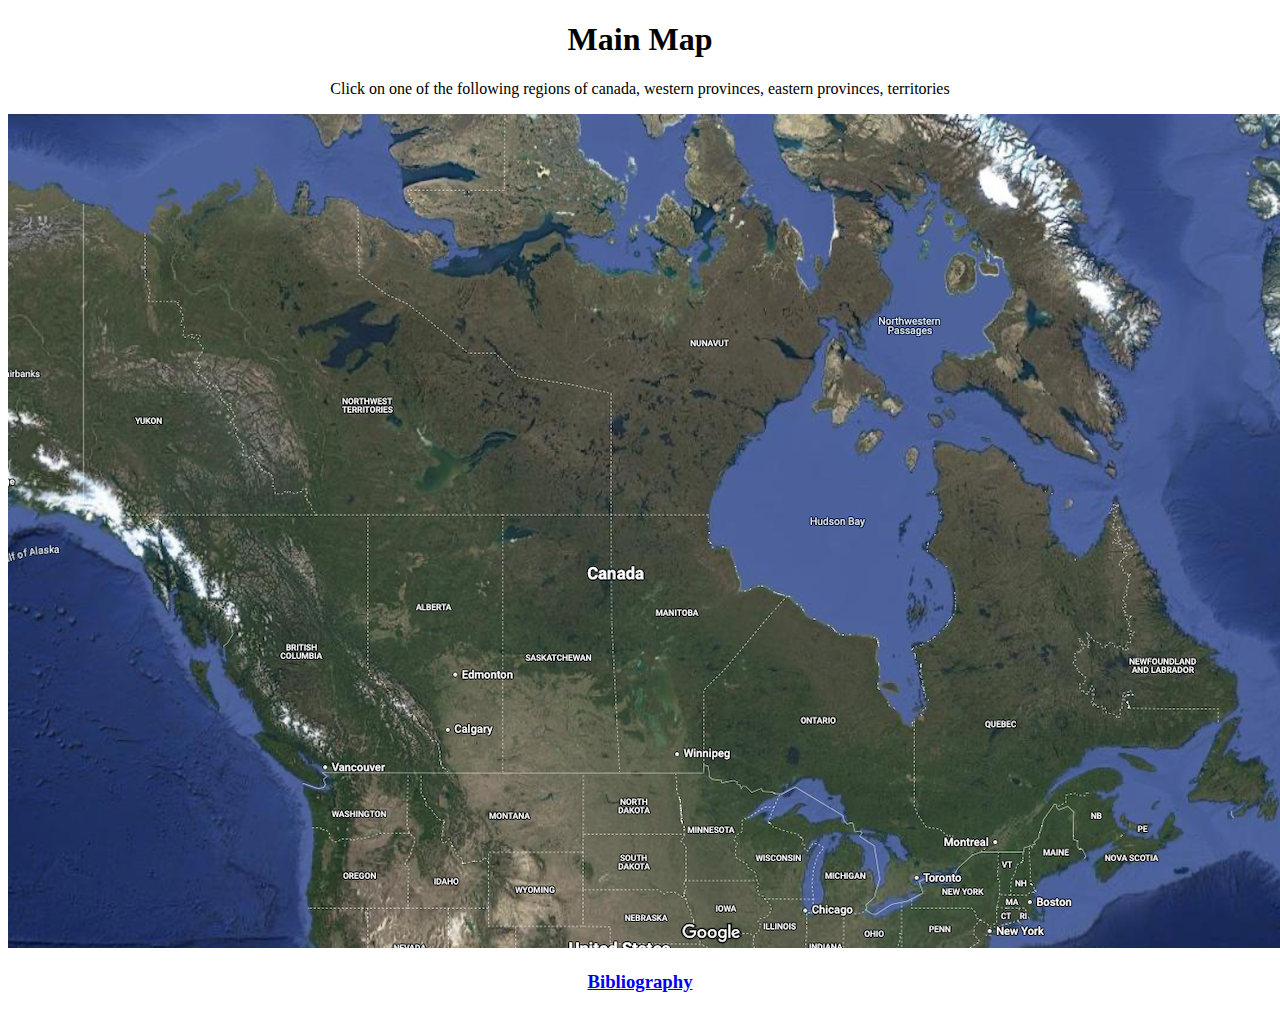
<file: index.html>
<!DOCTYPE html>
<html>
<head>
    <meta charset="UTF-8">
    <meta name="viewport" content="width=device-width, initial-scale=1.0">
    <link rel="stylesheet" href="main.css">
    <title>Main Map</title>
</head>
<body>
    
    <h1>Main Map</h1>
    <p>Click on one of the following regions of canada, western provinces, eastern provinces, territories</p>
      
    <img src="pictures/Main_map_pic.png" alt="Main Map" usemap="#map">
      
    <map name="map">
        <area shape="rect" coords="200,400,705,656" alt="Western Provinces" href="west_province.html">
        <area shape="poly" coords="777,486,691,657,862,729,864,797,917,783,968,737,1071,738,1092,768,1265,690,1106,389,924,330" alt="Eastern Provinces" href="east_province.html">     
        <area shape="rect" coords="70,0,1150,398" alt="Territories" href="north.html">
    </map>
    <p></p>
    <h3><a href="bibliography.html">Bibliography</a></h3>
    
</body>
</html>
</file>
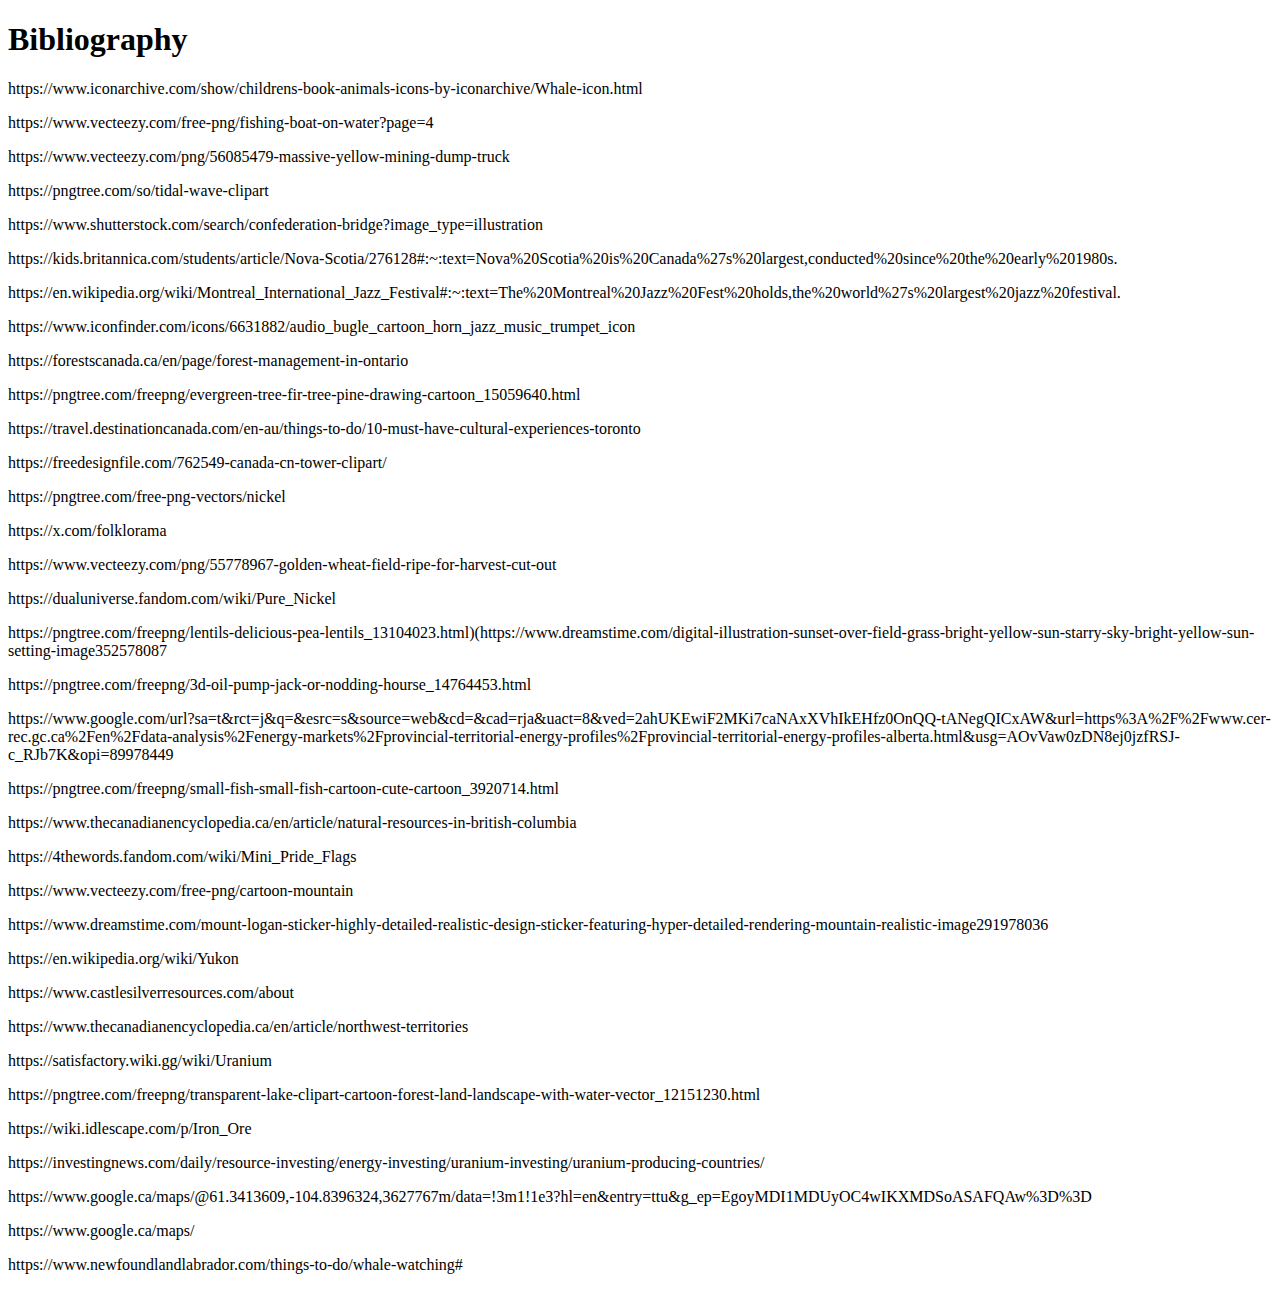
<file: bibliography.html>
<!DOCTYPE html>
<html lang="en">
<head>
    <meta charset="UTF-8">
    <meta name="viewport" content="width=device-width, initial-scale=1.0">
    <title>Bibliography</title>
</head>
<body>
  <h1>Bibliography</h1>
  <p>https://www.iconarchive.com/show/childrens-book-animals-icons-by-iconarchive/Whale-icon.html</p>
  <p>https://www.vecteezy.com/free-png/fishing-boat-on-water?page=4</p>
  <p>https://www.vecteezy.com/png/56085479-massive-yellow-mining-dump-truck</p>
  <p>https://pngtree.com/so/tidal-wave-clipart</p>
  <p>https://www.shutterstock.com/search/confederation-bridge?image_type=illustration</p>
  <p>https://kids.britannica.com/students/article/Nova-Scotia/276128#:~:text=Nova%20Scotia%20is%20Canada%27s%20largest,conducted%20since%20the%20early%201980s.</p>
  <p>https://en.wikipedia.org/wiki/Montreal_International_Jazz_Festival#:~:text=The%20Montreal%20Jazz%20Fest%20holds,the%20world%27s%20largest%20jazz%20festival.</p>
  <p>https://www.iconfinder.com/icons/6631882/audio_bugle_cartoon_horn_jazz_music_trumpet_icon</p>
  <p>https://forestscanada.ca/en/page/forest-management-in-ontario</p>
  <p>https://pngtree.com/freepng/evergreen-tree-fir-tree-pine-drawing-cartoon_15059640.html</p>
  <p>https://travel.destinationcanada.com/en-au/things-to-do/10-must-have-cultural-experiences-toronto</p>
  <p>https://freedesignfile.com/762549-canada-cn-tower-clipart/</p>
  <p>https://pngtree.com/free-png-vectors/nickel</p>
  <p>https://x.com/folklorama</p>
  <p>https://www.vecteezy.com/png/55778967-golden-wheat-field-ripe-for-harvest-cut-out</p>
  <p>https://dualuniverse.fandom.com/wiki/Pure_Nickel</p>
  <p>https://pngtree.com/freepng/lentils-delicious-pea-lentils_13104023.html)(https://www.dreamstime.com/digital-illustration-sunset-over-field-grass-bright-yellow-sun-starry-sky-bright-yellow-sun-setting-image352578087</p>
  <p>https://pngtree.com/freepng/3d-oil-pump-jack-or-nodding-hourse_14764453.html</p>
  <p>https://www.google.com/url?sa=t&rct=j&q=&esrc=s&source=web&cd=&cad=rja&uact=8&ved=2ahUKEwiF2MKi7caNAxXVhIkEHfz0OnQQ-tANegQICxAW&url=https%3A%2F%2Fwww.cer-rec.gc.ca%2Fen%2Fdata-analysis%2Fenergy-markets%2Fprovincial-territorial-energy-profiles%2Fprovincial-territorial-energy-profiles-alberta.html&usg=AOvVaw0zDN8ej0jzfRSJ-c_RJb7K&opi=89978449 </p>
  <p>https://pngtree.com/freepng/small-fish-small-fish-cartoon-cute-cartoon_3920714.html</p>
  <p>https://www.thecanadianencyclopedia.ca/en/article/natural-resources-in-british-columbia</p>
  <p>https://4thewords.fandom.com/wiki/Mini_Pride_Flags</p>
  <p>https://www.vecteezy.com/free-png/cartoon-mountain</p>
  <p>https://www.dreamstime.com/mount-logan-sticker-highly-detailed-realistic-design-sticker-featuring-hyper-detailed-rendering-mountain-realistic-image291978036</p>
  <p>https://en.wikipedia.org/wiki/Yukon</p>
  <p>https://www.castlesilverresources.com/about</p>
  <p>https://www.thecanadianencyclopedia.ca/en/article/northwest-territories</p>
  <p>https://satisfactory.wiki.gg/wiki/Uranium</p>
  <p>https://pngtree.com/freepng/transparent-lake-clipart-cartoon-forest-land-landscape-with-water-vector_12151230.html</p>
  <p>https://wiki.idlescape.com/p/Iron_Ore</p>
  <p>https://investingnews.com/daily/resource-investing/energy-investing/uranium-investing/uranium-producing-countries/ </p>
  <p>https://www.google.ca/maps/@61.3413609,-104.8396324,3627767m/data=!3m1!1e3?hl=en&entry=ttu&g_ep=EgoyMDI1MDUyOC4wIKXMDSoASAFQAw%3D%3D </p>
  <p>https://www.google.ca/maps/</p>
  <p>https://www.newfoundlandlabrador.com/things-to-do/whale-watching#</p>
</body>
</html>
</file>
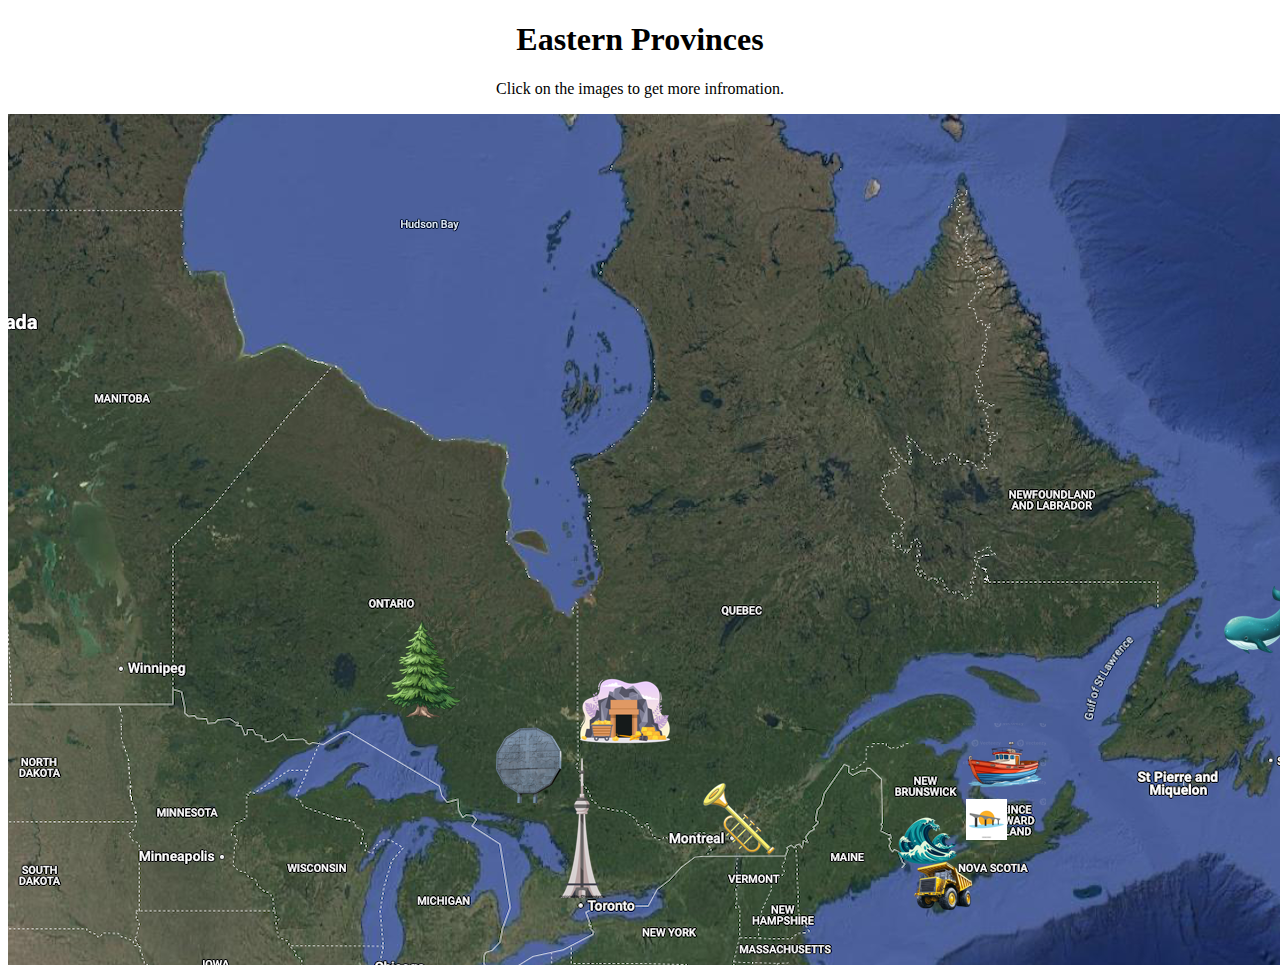
<file: east_province.html>
<!DOCTYPE html>
<html lang="en">
<head>
    <meta charset="UTF-8">
    <meta name="viewport" content="width=device-width, initial-scale=1.0">
    <link rel="stylesheet" href="main.css">
    <title>Eastern Provinces</title>
</head>
<body>
      
    <h1>Eastern Provinces</h1>
    <p>Click on the images to get more infromation.</p>
  
    <img src="pictures/east_map.png" alt="Eastern Provinces Map" usemap="#map">
  
    <map name="map">
        <area shape="rect" coords="375,505,450,604" alt="Tree" onclick="tree_alert()">
        <area shape="circle" coords="520,650,35" alt="Big Nickel" onclick="nick_alert()">
        <area shape="poly" coords="555,783,595,783,572,646" alt="CN Tower" onclick="cn_alert()">
        <area shape="circle" coords="615,600,30" alt="Gold Mine" onclick="gold_alert()">
        <area shape="rect" coords="690,670,776,741" alt="Trumpet" onclick="trum_alert()">
        <area shape="circle" coords="915,728,20" alt="Wave" onclick="wave_alert()">
        <area shape="rect" coords="913,756,964,797" alt="Dump Truck" onclick="truk_alert()">
        <area shape="rect" coords="957,685,999,792" alt="Bridge" onclick="brid_alert()">
        <area shape="rect" coords="959,630,1035,675" alt="Boat" onclick="boat_alert()">
        <area shape="rect" coords="1215,474,1289,540" alt="Whale" onclick="whale_alert()">
    </map>

    <script>
    function tree_alert() {
      alert("Ontario has over 71 million hectares of forest land. That makes up over 2% of the world's forests.");
    }
    function nick_alert() {
      alert("Sudbury is know for its nickel mining. Thay also have the 'Big Nickel' and many people believe that it is the only reason to drive through Sudbury.");
    }
    function cn_alert() {
      alert("Toronto has many famous landmarks, one of the most famous is the CN Tower. Toronto is also known for its cultural diversity with over 150 languages spoken, they all come together to make the culture of Tornonto. The general culture of Tornoto is believing they are the center of the world.");
    }
    function gold_alert() {
      alert("Malartic in Quebec is known for having one of the largest open-pit gold mining operations in both canada, and the world.");
    }
    function trum_alert() {
      alert("Montreal is known for having the record breaking Montreal International Jazz Festival. They welcomes over 2 million visitors each year, and have artists from more than 30 countries.");
    }
    function wave_alert() {
      alert("The bay of fundy is known internationally for having crazy high tides with hights of over 15 meters. That means over 160 billion tonnes of seawater moving in and out of the bay twice a day.");
    }
    function truk_alert() {
      alert("Nova Scotia is Canada's largest gypsum producer. They often use giant mining dump trucks like the one you clicked on.");
    }
    function brid_alert() {
      alert("Confederation Bridge is an over 13km long bridge connecting PEI to New Brunswick. It is also the longest bridge in the world to span across iced-over water.");
    }
    function boat_alert() {
      alert("New Brunswick is known for lobster catching. Additionally, there are over 50 fish and shellfish are caught there.");
    }
    function whale_alert() {
      alert('"Newfoundland and Labrador is one of the most spectacular whale watching places on Earth. The worlds largest population of humpback whales returns each year between May and September, and you can see them feed, frolic, and even breach near our shores."(https://www.newfoundlandlabrador.com/things-to-do/whale-watching/)');
    }
    </script>
</body>
</html>
</file>
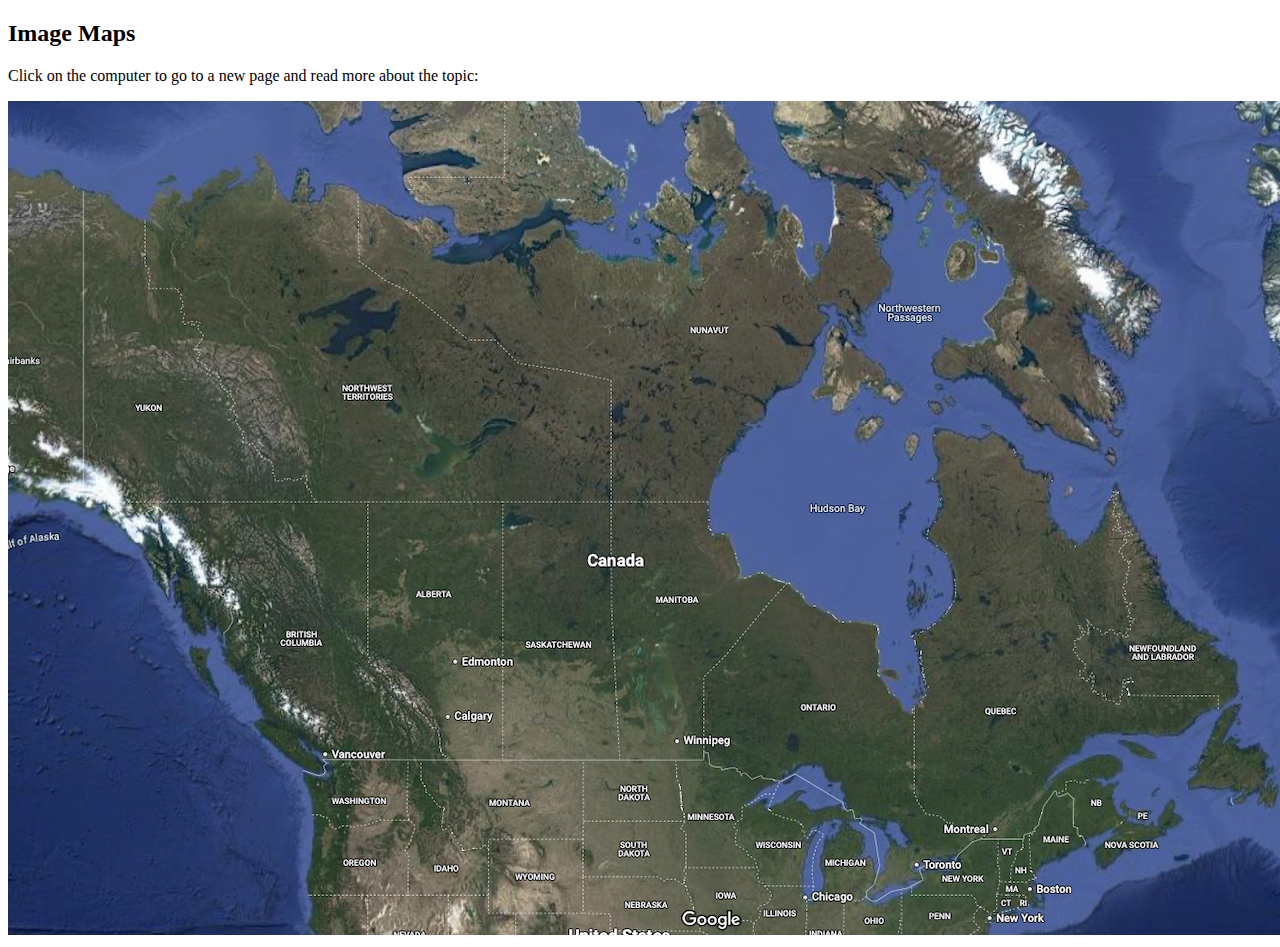
<file: main_map.html>
<!DOCTYPE html>
<html>
<head>
    <meta charset="UTF-8">
    <meta name="viewport" content="width=device-width, initial-scale=1.0">
    <title>Document</title>
</head>
<body>
  
  <h2>Image Maps</h2>
  <p>Click on the computer to go to a new page and read more about the topic:</p>
  
  <img src="pictures/Main_map_pic.png" alt="Main Map" usemap="#map">
  
  <map name="map">
    <area shape="rect" coords="120,250,270,500" alt="Western Provinces" href="west_province.html">
  </map>
</body>
</html>
</file>
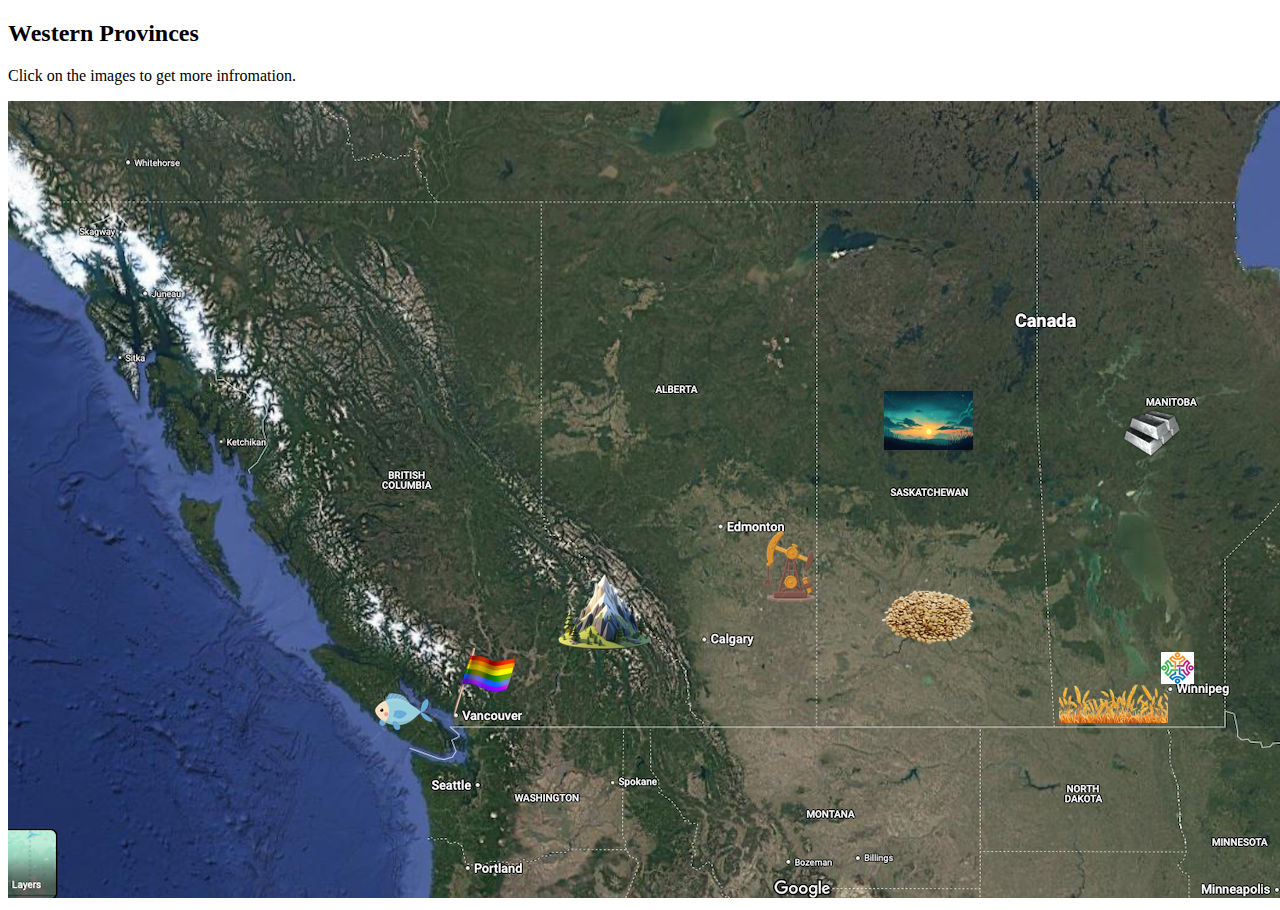
<file: west_province.html>
<!DOCTYPE html>
<html lang="en">
<head>
    <meta charset="UTF-8">
    <meta name="viewport" content="width=device-width, initial-scale=1.0">
    <title>Document</title>
</head>
<body>
      
    <h2>Western Provinces</h2>
    <p>Click on the images to get more infromation.</p>
  
    <img src="pictures/west_map.png" alt="Western Provinces Map" usemap="#map">
  
    <map name="map">
        <area shape="circle" coords="388,611,23" alt="Fish" onclick="fish_alert()">
        <area shape="rect" coords="460,552,494,588" alt="Flag" onclick="flag_alert()">
        <area shape="circle" coords="592,517,35" alt="Mountain" onclick="mount_alert()">
        <area shape="rect" coords="760,430,800,497" alt="Oil Pump" onclick="oil_alert()">
        <area shape="circle" coords="921,515,40" alt="Lentles" onclick="lent_alert()">
        <area shape="rect" coords="875,290,963,350" alt="Sunset" onclick="sask_alert()">
        <area shape="circle" coords="1144,335,26" alt="Nickle" onclick="nick_alert()">
        <area shape="rect" coords="1050,588,1160,622" alt="Wheat" onclick="wheat_alert()">
        <area shape="rect" coords="1153,551,1184,584" alt="Folklorama" onclick="folk_alert()">
    </map>

    <script>
    function fish_alert() {
      alert("You clicked the fish!");
    }
    function flag_alert() {
      alert("You clicked the flag!");
    }
    function mount_alert() {
      alert("You clicked the mountain!");
    }
    function oil_alert() {
      alert("You clicked the oil!");
    }
    function lent_alert() {
      alert("You clicked the lents and peas!");
    }
    function sask_alert() {
      alert("You clicked the sask!");
    }
    function nick_alert() {
      alert("You clicked the nickle!");
    }
    function wheat_alert() {
      alert("You clicked the wheat!");
    }
    function folk_alert() {
      alert("You clicked the folklorama!");
    }
    </script>
</body>
</html>
</file>
<file: main.css>
body {
  text-align: center;
}
</file>
